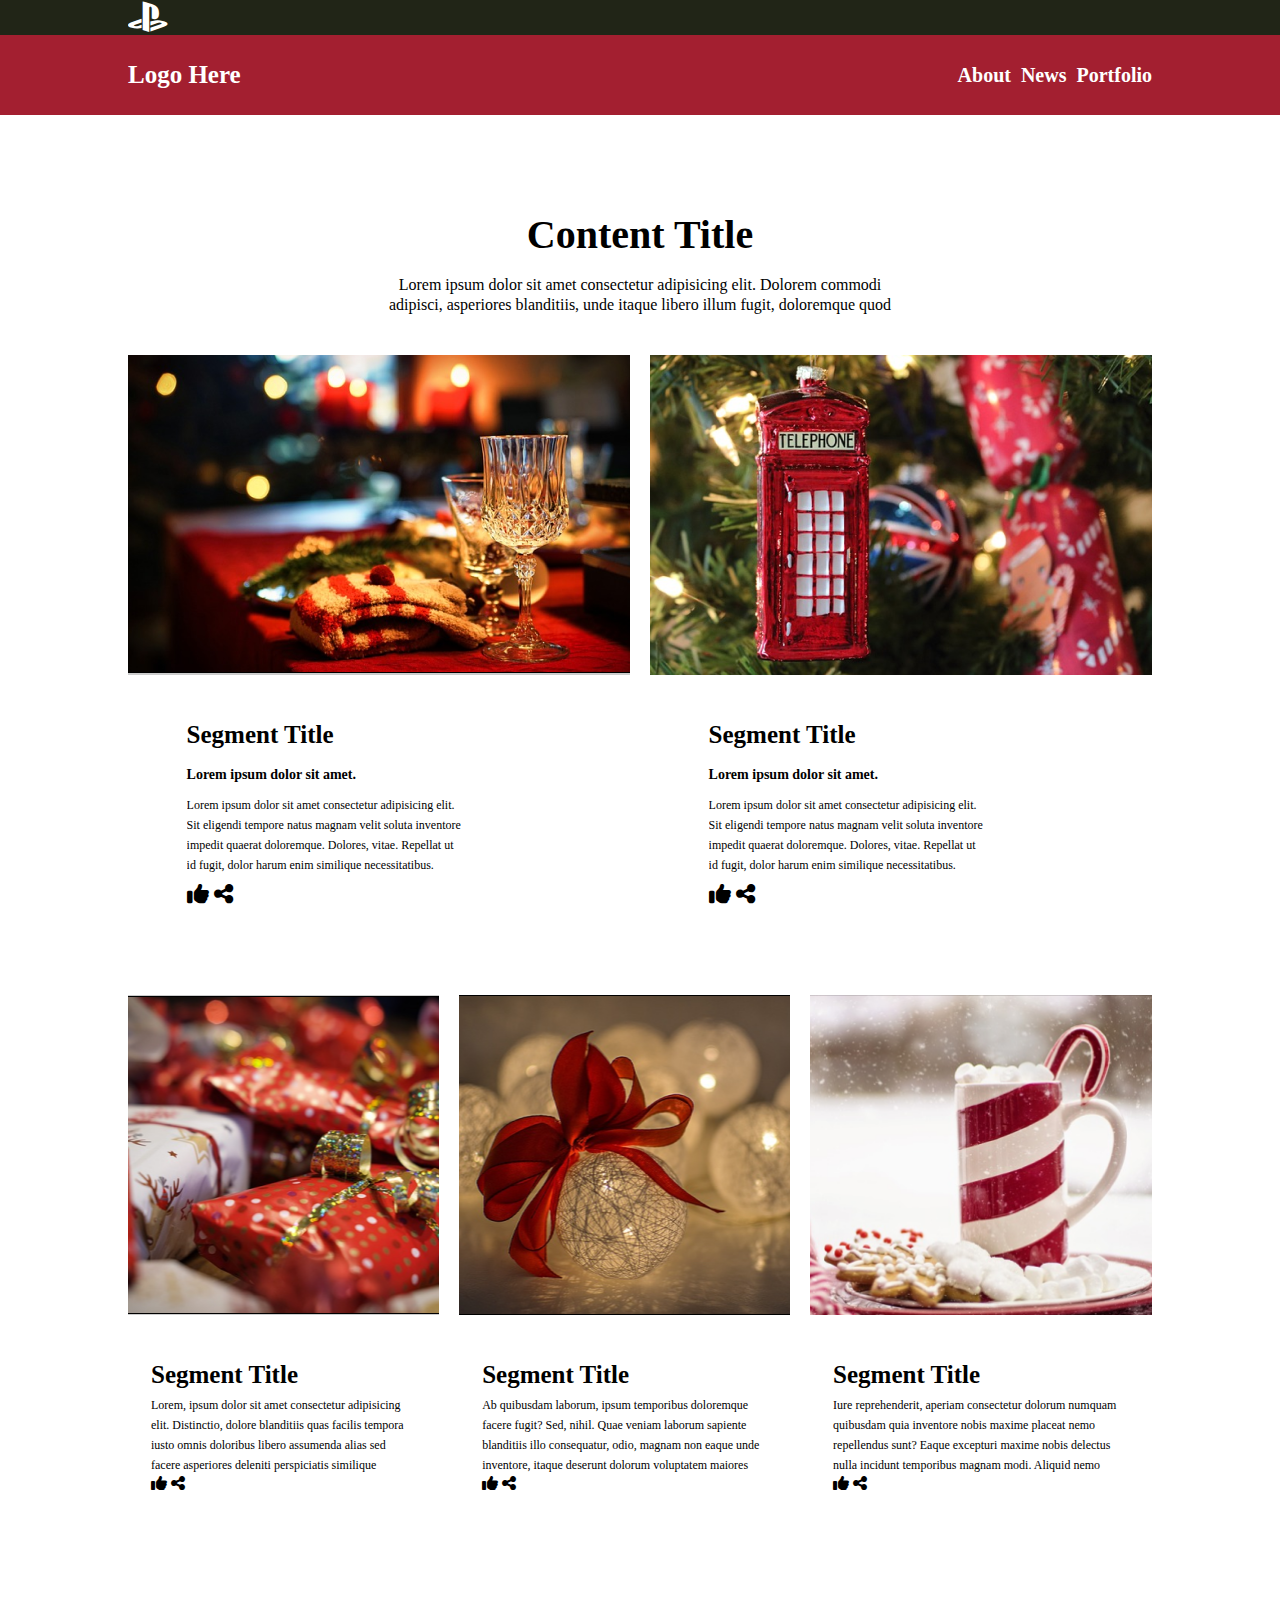
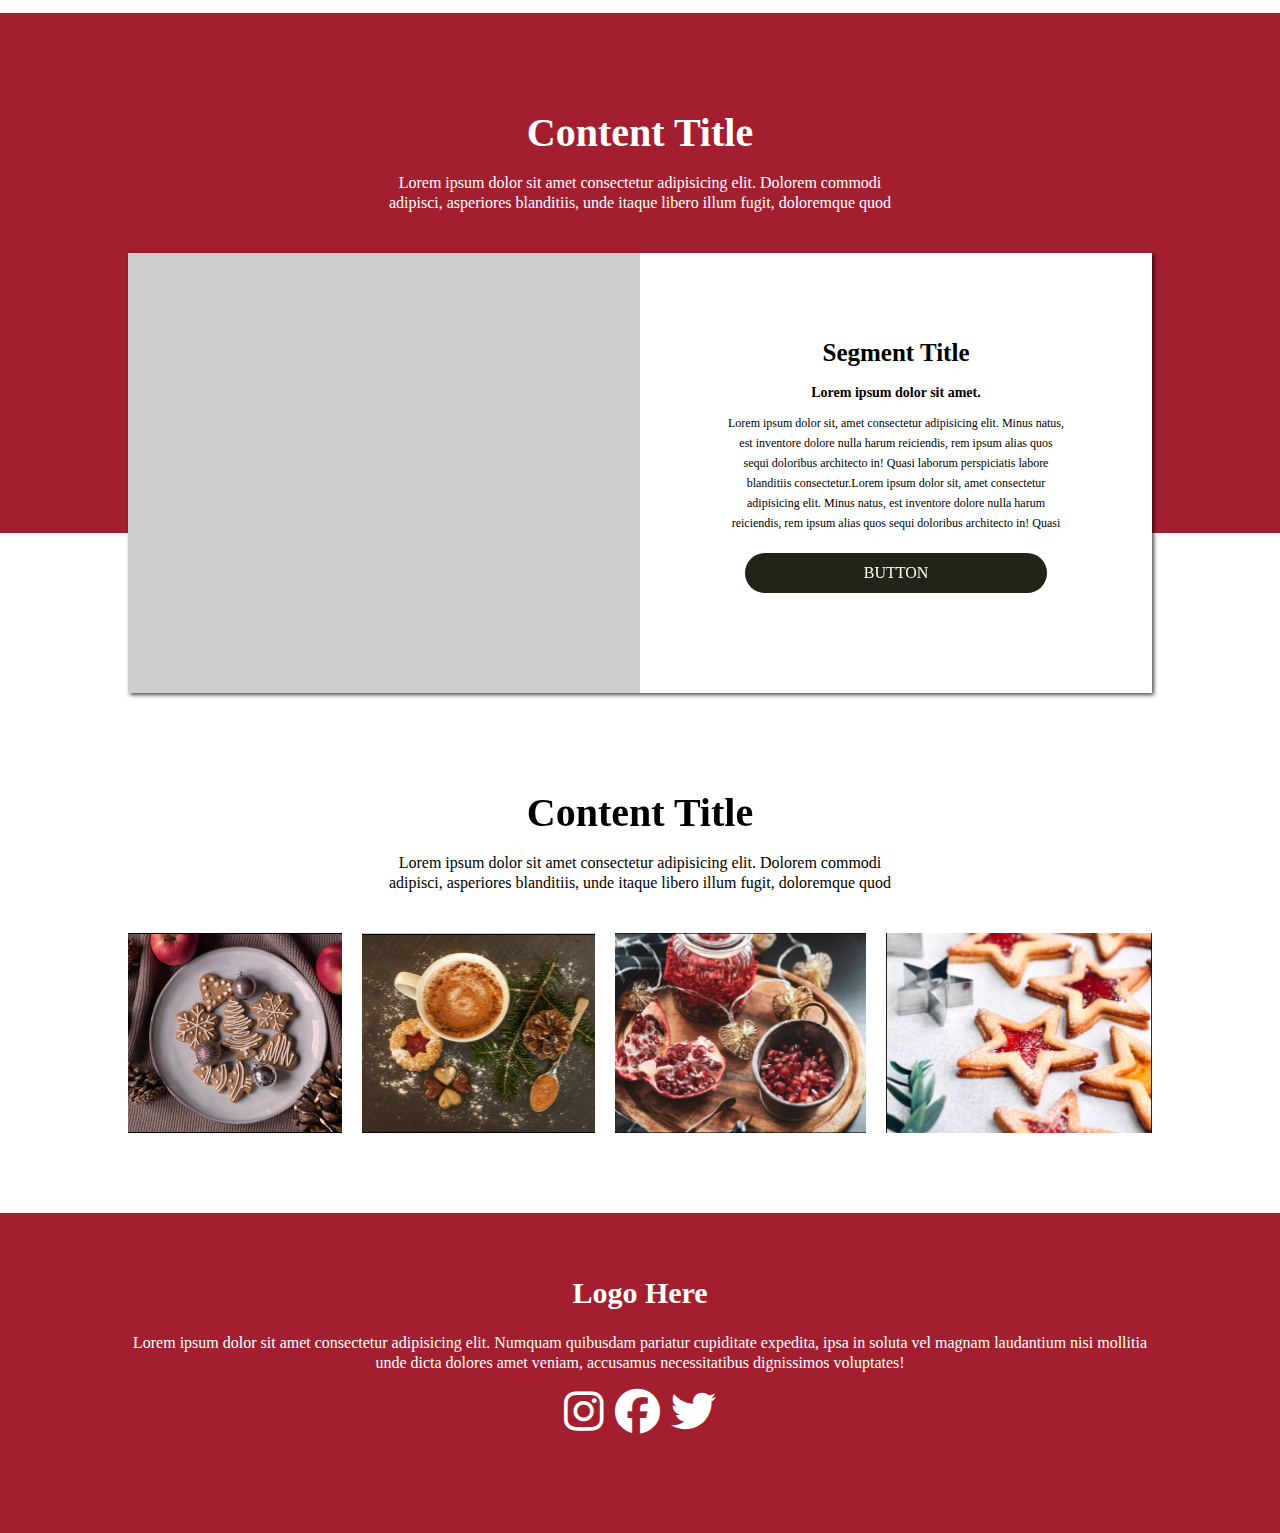
<file: index.html>
<!DOCTYPE html>
<html lang="en">

<head>
    <meta charset="UTF-8">
    <meta name="viewport" content="width=device-width, initial-scale=1.0">
    <title>Document</title>
    <link rel="stylesheet" href="./all.min.css.css">
    <link rel="stylesheet" href="./css/index.css">
</head>

<body>
    <!-- 헤더탑 -->
    <div class="hdrTopWrap">
        <div class="hdrTop">
            <i class="fa-brands fa-playstation"></i>
        </div>
    </div>

    <!-- 헤더 -->
    <div class="headerWrap">
        <div class="header">
            <h1>
                <a href="#">Logo here</a></h1>
            <ul>
                <li>
                    <a href="https://www.naver.com" target="_blank">about</a>
                </li>
                <li>
                    <a href="https://www.youtube.com" target="_blank">news</a>
                </li>
                <li>
                    <a href="https://www.google.com" target="_blank">portfolio</a>
                </li>
                <li>
                    <i class="fa-brands fa-google"></i>
                </li>
            </ul>
        </div>
    </div>

    <!-- 컨텐츠 -->
    <div class="cntWrap">
        <div class="content cnt01">
            <div class="header">
                <h2>Content title</h2>
                <p>Lorem ipsum dolor sit amet consectetur adipisicing elit. Dolorem commodi adipisci, asperiores
                    blanditiis, unde itaque libero illum fugit, doloremque quod eligendi harum repudiandae? A harum
                    repellendus cupiditate tempora dicta laboriosam.</p>
            </div>
            <div class="section">
                <div class="artTop">
                    <div class="article">
                        <div class="image i1"></div>
                        <div class="texts">
                            <h3>Segment title</h3>
                            <h4>Lorem ipsum dolor sit amet.</h4>
                            <p>Lorem ipsum dolor sit amet consectetur adipisicing elit. Sit eligendi tempore natus
                                magnam velit soluta inventore impedit quaerat doloremque. Dolores, vitae. Repellat ut id
                                fugit, dolor harum enim similique necessitatibus.</p>
                            <div class="icons">
                                <i class="fa-solid fa-thumbs-up"></i>
                                <i class="fa-solid fa-share-nodes"></i>
                            </div>
                        </div>
                    </div>
                    <div class="article">
                        <div class="image i2"></div>
                        <div class="texts">
                            <h3>Segment title</h3>
                            <h4>Lorem ipsum dolor sit amet.</h4>
                            <p>Lorem ipsum dolor sit amet consectetur adipisicing elit. Sit eligendi tempore natus
                                magnam velit soluta inventore impedit quaerat doloremque. Dolores, vitae. Repellat ut id
                                fugit, dolor harum enim similique necessitatibus.</p>
                            <div class="icons">
                                <i class="fa-solid fa-thumbs-up"></i>
                                <i class="fa-solid fa-share-nodes"></i>
                            </div>
                        </div>
                    </div>
                </div>
                <div class="artBtm">
                    <div class="article">
                        <div class="image i1"></div>
                        <div class="texts">
                            <h3>Segment title</h3>
                            <p>Lorem, ipsum dolor sit amet consectetur adipisicing elit. Distinctio, dolore blanditiis
                                quas facilis tempora iusto omnis doloribus libero assumenda alias sed facere asperiores
                                deleniti perspiciatis similique maiores harum id reiciendis.</p>
                            <div class="lcons">
                                <i class="fa-solid fa-thumbs-up"></i>
                                <i class="fa-solid fa-share-nodes"></i>
                            </div>
                        </div>
                    </div>
                    <div class="article">
                        <div class="image i2"></div>
                        <div class="texts">
                            <h3>Segment title</h3>
                            <p>Ab quibusdam laborum, ipsum temporibus doloremque facere fugit? Sed, nihil. Quae veniam
                                laborum sapiente blanditiis illo consequatur, odio, magnam non eaque unde inventore,
                                itaque deserunt dolorum voluptatem maiores ipsa exercitationem?</p>
                            <div class="lcons">
                                <i class="fa-solid fa-thumbs-up"></i>
                                <i class="fa-solid fa-share-nodes"></i>
                            </div>
                        </div>
                    </div>
                    <div class="article">
                        <div class="image i3"></div>
                        <div class="texts">
                            <h3>Segment title</h3>
                            <p>Iure reprehenderit, aperiam consectetur dolorum numquam quibusdam quia inventore nobis
                                maxime placeat nemo repellendus sunt? Eaque excepturi maxime nobis delectus nulla
                                incidunt temporibus magnam modi. Aliquid nemo corporis dolorum eveniet.</p>
                            <div class="lcons">
                                <i class="fa-solid fa-thumbs-up"></i>
                                <i class="fa-solid fa-share-nodes"></i>
                            </div>
                        </div>
                    </div>
                </div>
            </div>
        </div>
    </div>
    <div class="cntWrap">
        <div class="content cnt02">
            <div class="header">
                <h2>Content title</h2>
                <p>Lorem ipsum dolor sit amet consectetur adipisicing elit. Dolorem commodi adipisci, asperiores
                    blanditiis, unde itaque libero illum fugit, doloremque quod eligendi harum repudiandae? A harum
                    repellendus cupiditate tempora dicta laboriosam.</p>
            </div>
            <div class="section">
                <div class="article">
                    <div class="image">
                        <video src="./images/88207-602915574_tiny.mp4" autoplay muted loop>산</video>
                    </div>
                    <div class="texts">
                        <h3>Segment title</h3>
                        <h4>Lorem ipsum dolor sit amet.</h4>
                        <p>Lorem ipsum dolor sit, amet consectetur adipisicing elit. Minus natus, est inventore dolore
                            nulla harum reiciendis, rem ipsum alias quos sequi doloribus architecto in! Quasi laborum
                            perspiciatis labore blanditiis consectetur.Lorem ipsum dolor sit, amet consectetur adipisicing elit. Minus natus, est inventore dolore
                            nulla harum reiciendis, rem ipsum alias quos sequi doloribus architecto in! Quasi laborum
                            perspiciatis labore blanditiis consectetur.</p>
                        <div class="button">button</div>
                    </div>
                </div>
            </div>
        </div>
    </div>
    <div class="cntWrap">
        <div class="content cnt03">
            <div class="header">
                <h2>Content title</h2>
                <p>Lorem ipsum dolor sit amet consectetur adipisicing elit. Dolorem commodi adipisci, asperiores
                    blanditiis, unde itaque libero illum fugit, doloremque quod eligendi harum repudiandae? A harum
                    repellendus cupiditate tempora dicta laboriosam.</p>
            </div>
            <div class="section">
                <div class="article">
                    <div class="image i1"></div>
                    <div class="texts">
                        <h3>Segment title</h3>
                        <p>Lorem ipsum dolor, sit amet consectetur adipisicing elit. Id fugiat laudantium odio. Optio
                            odio itaque, ab cum error cupiditate ad qui delectus officiis quaerat repellendus voluptas
                            magni aliquam eveniet veritatis!</p>
                    </div>
                </div>
                <div class="article">
                    <div class="image i2"></div>
                    <div class="texts">
                        <h3>Segment title</h3>
                        <p>Non enim voluptatem esse necessitatibus, officiis est accusantium voluptatum ipsum quam
                            perferendis corrupti ratione tempore eos libero quia obcaecati sapiente nostrum fugit
                            debitis saepe hic omnis tempora porro reiciendis. Vel.</p>
                    </div>
                </div>
                <div class="article">
                    <div class="image i3"></div>
                    <div class="texts">
                        <h3>Segment title</h3>
                        <p>Dolor ipsum reiciendis possimus nisi hic modi, laboriosam temporibus, odio architecto, quidem
                            veritatis blanditiis doloribus dolorem? Tempora, iure iste vel debitis, tempore alias
                            voluptatem omnis architecto temporibus molestias obcaecati corporis.</p>
                    </div>
                </div>
                <div class="article">
                    <div class="image i4"></div>
                    <div class="texts">
                        <h3>Segment title</h3>
                        <p>Possimus reiciendis inventore nihil incidunt recusandae tempore dicta asperiores est. Tenetur
                            nostrum, earum aspernatur placeat assumenda, eligendi vel exercitationem facilis veritatis,
                            eveniet facere voluptate dicta amet voluptatum asperiores. Nesciunt, provident.</p>
                    </div>
                </div>
            </div>
        </div>
    </div>
    <!-- 푸터 -->
    <div class="ftrWrap">
        <div class="footer">
            <h4>logo here</h4>
            <p>Lorem ipsum dolor sit amet consectetur adipisicing elit. Numquam quibusdam pariatur cupiditate expedita,
                ipsa in soluta vel magnam laudantium nisi mollitia unde dicta dolores amet veniam, accusamus
                necessitatibus dignissimos voluptates!</p>
            <div class="sns">
                <i class="fa-brands fa-instagram"></i>
                <i class="fa-brands fa-facebook"></i>
                <i class="fa-brands fa-twitter"></i>
            </div>
        </div>
    </div>
</body>

</html>
</file>
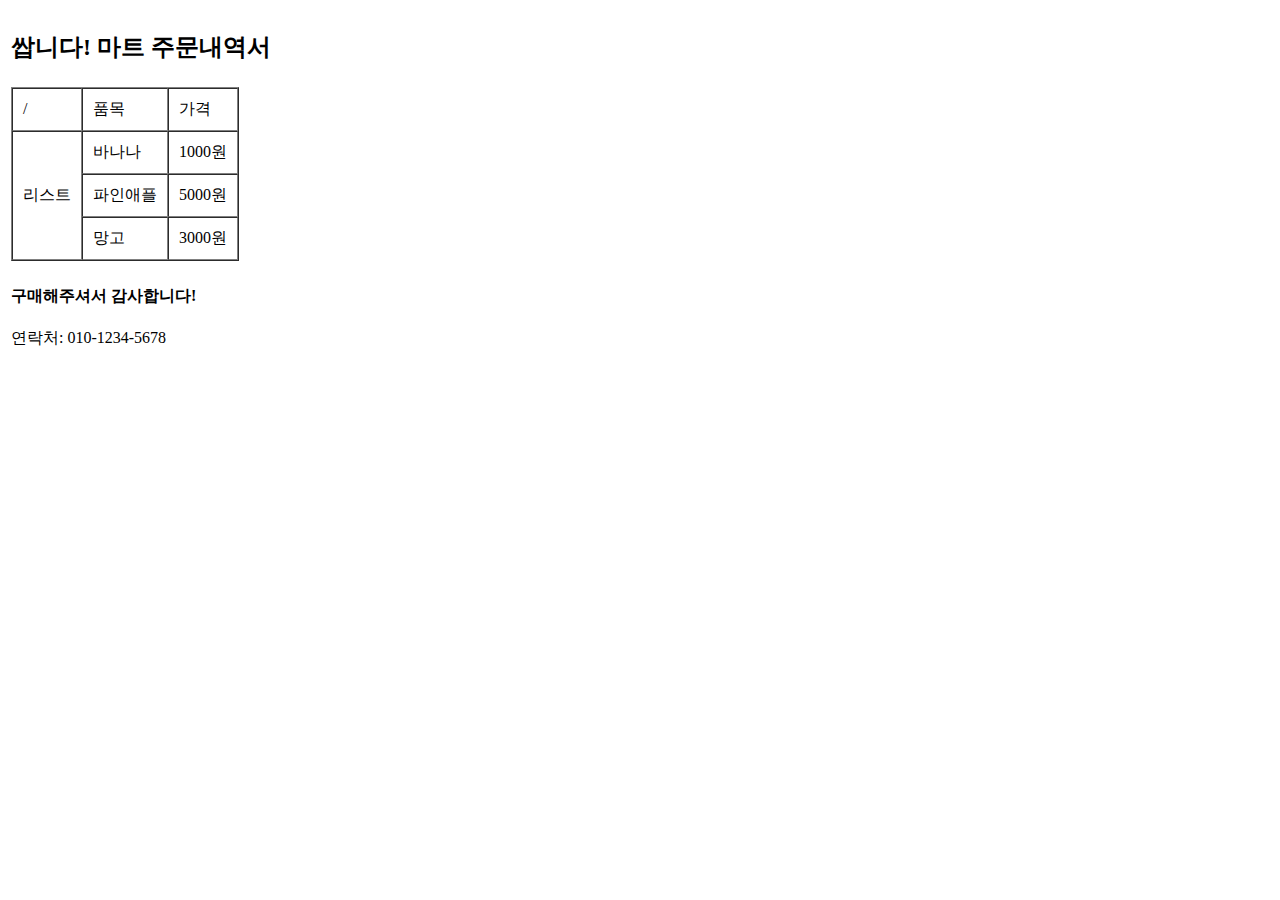
<file: emilLayout.html>
<!DOCTYPE html>
<html lang="en">
<head>
    <meta charset="UTF-8">
    <meta name="viewport" content="width=device-width, initial-scale=1.0">
    <title>Document</title>
</head>
<body>
    <table>
        <tr>
            <td>
                <h2>쌉니다! 마트 주문내역서</h2>
            </td>
        </tr>
        <tr>
            <td>
                <!-- 테이블 -->
                <table border="1" cellspacing="0" cellpadding="10">
                    <tr>
                        <td>/</td>
                        <td>품목</td>
                        <td>가격</td>
                    </tr>
                    <tr>
                        <td rowspan="3">리스트</td>
                        <td>바나나</td>
                        <td>1000원</td>
                    </tr>
                    <tr>
                        <td>파인애플</td>
                        <td>5000원</td>
                    </tr>
                    <tr>
                        <td>망고</td>
                        <td>3000원</td>
                    </tr>
                </table>
            </td>
        </tr>
        <tr>
            <td>
                <h4>구매해주셔서 감사합니다!</h4>
                <p>연락처: 010-1234-5678</p>
            </td>
        </tr>
        
    </table>


   

</body>
</html>
</file>
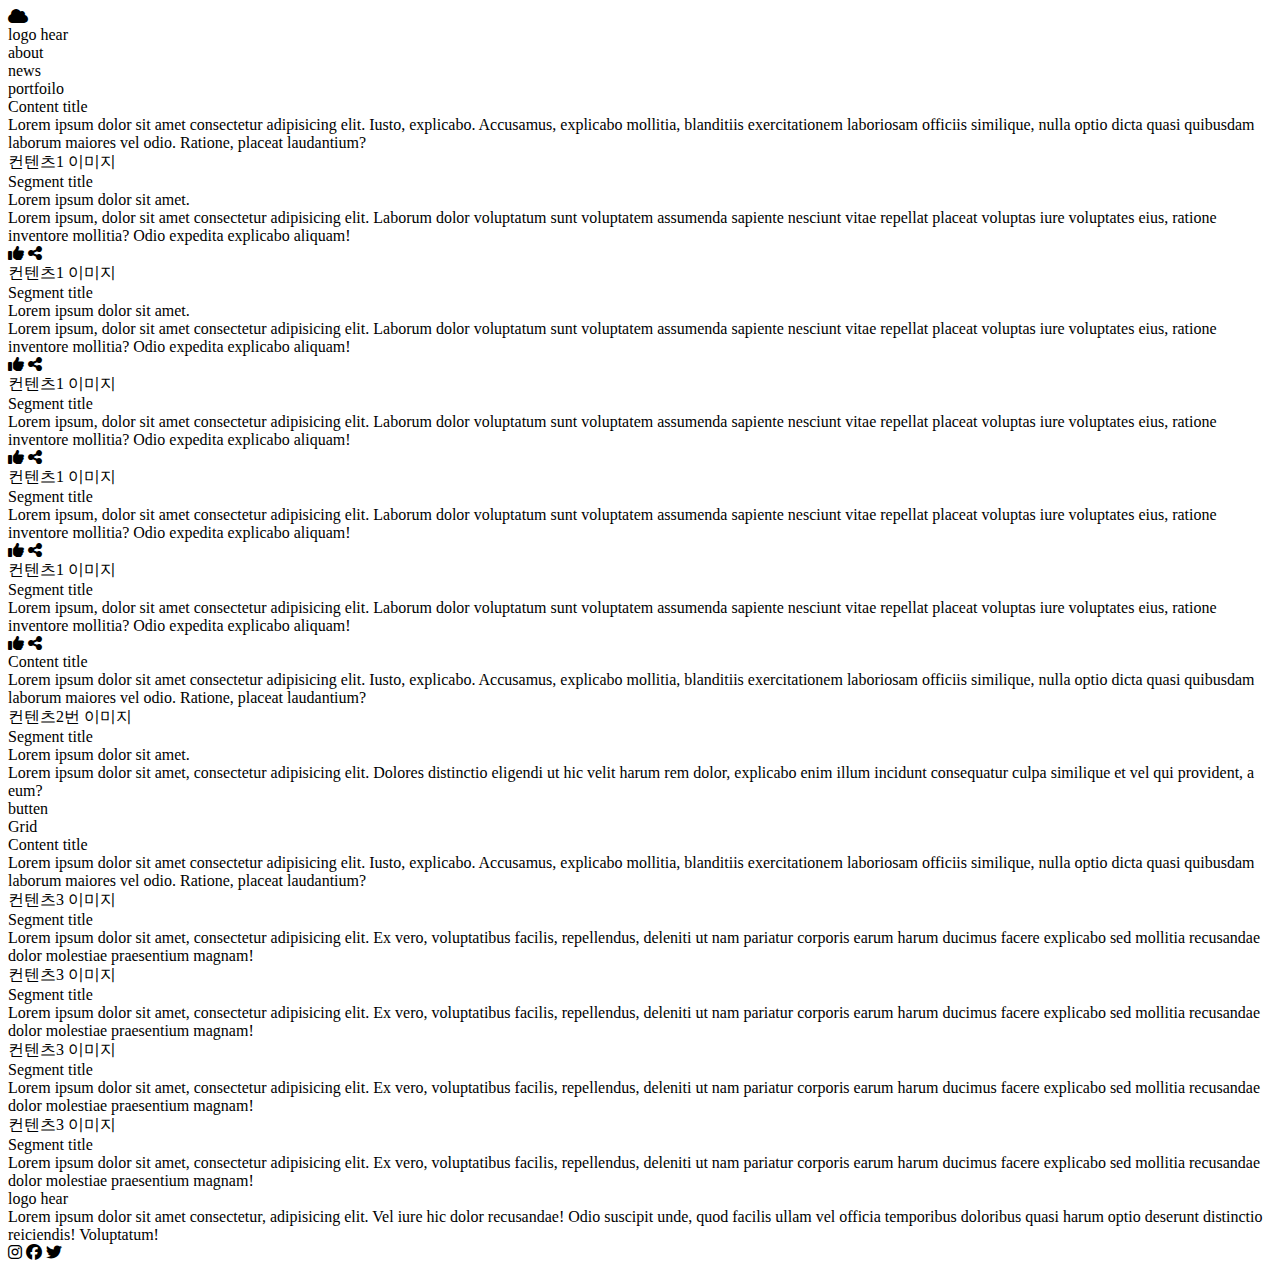
<file: layout1.html>
<!DOCTYPE html>
<html lang="ko">

<head>
    <meta charset="UTF-8">
    <meta name="viewport" content="width=device-width, initial-scale=1.0">
    <title>layout</title>
    <link rel="stylesheet" href="./css/all.min.css">
</head>

<body>
    <!-- 헤더탑 -->
    <div class="hdrTop"></div>
    <div class="hdrTopGrid"></div>
    <i class="fa-solid fa-cloud"></i>

    <!-- 헤더 -->
    <div class="header"></div>
    <div class="headerGrid"></div>
    <div class="logo">logo hear</div>
    <div class="nav">
        <div class="menu">about</div>
        <div class="menu">news</div>
        <div class="menu">portfoilo</div>
    </div>

    <!-- 컨텐츠1 -->
    <div class="content cnt1"></div>
    <div class="contentcnt1Grid">
        <div class="header">
            <div class="title">Content title</div>
            <div class="subtitle">Lorem ipsum dolor sit amet consectetur adipisicing elit. Iusto, explicabo. Accusamus,
                explicabo mollitia, blanditiis exercitationem laboriosam officiis similique, nulla optio dicta quasi
                quibusdam laborum maiores vel odio. Ratione, placeat laudantium?</div>
        </div>
        <div class="section">
            <div class="artTop">
                <div class="article">
                    <div class="image">컨텐츠1 이미지</div>
                    <div class="texts">
                        <div class="title">Segment title</div>
                        <div class="subtitle">Lorem ipsum dolor sit amet.</div>
                        <div class="note">Lorem ipsum, dolor sit amet consectetur adipisicing elit. Laborum dolor
                            voluptatum sunt voluptatem assumenda sapiente nesciunt vitae repellat placeat voluptas iure
                            voluptates eius, ratione inventore mollitia? Odio expedita explicabo aliquam!</div>
                            <div class="icons">
                                <i class="fa-solid fa-thumbs-up"></i>
                                <i class="fa-solid fa-share-nodes"></i>
                            </div>


                    </div>
                </div>
                <div class="article">
                    <div class="image">컨텐츠1 이미지</div>
                    <div class="texts">
                        <div class="title">Segment title</div>
                        <div class="subtitle">Lorem ipsum dolor sit amet.</div>
                        <div class="note">Lorem ipsum, dolor sit amet consectetur adipisicing elit. Laborum dolor
                            voluptatum sunt voluptatem assumenda sapiente nesciunt vitae repellat placeat voluptas iure
                            voluptates eius, ratione inventore mollitia? Odio expedita explicabo aliquam!</div>
                            <div class="icons">
                                <i class="fa-solid fa-thumbs-up"></i>
                                <i class="fa-solid fa-share-nodes"></i>
                            </div>
                    </div>
                </div>
            </div>
            <div class="artBottom">
                <div class="article">
                    <div class="image">컨텐츠1 이미지</div>
                    <div class="texts">
                        <div class="title">Segment title</div>
                        <div class="note">Lorem ipsum, dolor sit amet consectetur adipisicing elit. Laborum dolor
                            voluptatum sunt voluptatem assumenda sapiente nesciunt vitae repellat placeat voluptas iure
                            voluptates eius, ratione inventore mollitia? Odio expedita explicabo aliquam!</div>
                            <div class="icons">
                                <i class="fa-solid fa-thumbs-up"></i>
                                <i class="fa-solid fa-share-nodes"></i>
                            </div>
                    </div>
                </div>
                <div class="article">
                    <div class="image">컨텐츠1 이미지</div>
                    <div class="texts">
                        <div class="title">Segment title</div>
                        <div class="note">Lorem ipsum, dolor sit amet consectetur adipisicing elit. Laborum dolor
                            voluptatum sunt voluptatem assumenda sapiente nesciunt vitae repellat placeat voluptas iure
                            voluptates eius, ratione inventore mollitia? Odio expedita explicabo aliquam!</div>
                            <div class="icons">
                                <i class="fa-solid fa-thumbs-up"></i>
                                <i class="fa-solid fa-share-nodes"></i>
                            </div>
                    </div>
                </div>
                <div class="article">
                    <div class="image">컨텐츠1 이미지</div>
                    <div class="texts">
                        <div class="title">Segment title</div>
                        <div class="note">Lorem ipsum, dolor sit amet consectetur adipisicing elit. Laborum dolor
                            voluptatum sunt voluptatem assumenda sapiente nesciunt vitae repellat placeat voluptas iure
                            voluptates eius, ratione inventore mollitia? Odio expedita explicabo aliquam!</div>
                            <div class="icons">
                                <i class="fa-solid fa-thumbs-up"></i>
                                <i class="fa-solid fa-share-nodes"></i>
                            </div>
                    </div>
                </div>
            </div>
        </div>
    </div>

    <!-- 컨텐츠2 -->
    <div class="content cnt2"></div>
    <div class="contentcnt2Grid">
        <div class="header">
            <div class="title">Content title</div>
            <div class="subtitle">Lorem ipsum dolor sit amet consectetur adipisicing elit. Iusto, explicabo. Accusamus,
                explicabo mollitia, blanditiis exercitationem laboriosam officiis similique, nulla optio dicta quasi
                quibusdam laborum maiores vel odio. Ratione, placeat laudantium?</div>
        </div>
        <div class="section">
            <div class="article">
                <div class="image">컨텐츠2번 이미지</div>
                <div class="texts">
                    <div class="title">Segment title
                        <div class="subtitle">Lorem ipsum dolor sit amet.</div>
                    </div>
                    <div class="note">Lorem ipsum dolor sit amet, consectetur adipisicing elit. Dolores distinctio
                        eligendi ut hic velit harum rem dolor, explicabo enim illum incidunt consequatur culpa similique
                        et vel qui provident, a eum?</div>
                    <div class="butten">butten</div>
                </div>
            </div>
        </div>
    </div>Grid

    <!-- 컨텐츠3 -->
    <div class="content cnt3"></div>
    <div class="contentcnt3Grid">
        <div class="header">
            <div class="title">Content title</div>
            <div class="subtitle">Lorem ipsum dolor sit amet consectetur adipisicing elit. Iusto, explicabo. Accusamus,
                explicabo mollitia, blanditiis exercitationem laboriosam officiis similique, nulla optio dicta quasi
                quibusdam laborum maiores vel odio. Ratione, placeat laudantium?</div>
        </div>
        <div class="section">
            <div class="article">
                <div class="image">컨텐츠3 이미지</div>
                <div class="texts">
                    <div class="title">Segment title</div>
                    <div class="note">Lorem ipsum dolor sit amet, consectetur adipisicing elit. Ex vero, voluptatibus
                        facilis, repellendus, deleniti ut nam pariatur corporis earum harum ducimus facere explicabo sed
                        mollitia recusandae dolor molestiae praesentium magnam!</div>
                </div>
            </div>
            <div class="article">
                <div class="image">컨텐츠3 이미지</div>
                <div class="texts">
                    <div class="title">Segment title</div>
                    <div class="note">Lorem ipsum dolor sit amet, consectetur adipisicing elit. Ex vero, voluptatibus
                        facilis, repellendus, deleniti ut nam pariatur corporis earum harum ducimus facere explicabo sed
                        mollitia recusandae dolor molestiae praesentium magnam!</div>
                </div>
            </div>
            <div class="article">
                <div class="image">컨텐츠3 이미지</div>
                <div class="texts">
                    <div class="title">Segment title</div>
                    <div class="note">Lorem ipsum dolor sit amet, consectetur adipisicing elit. Ex vero, voluptatibus
                        facilis, repellendus, deleniti ut nam pariatur corporis earum harum ducimus facere explicabo sed
                        mollitia recusandae dolor molestiae praesentium magnam!</div>
                </div>
            </div>
            <div class="article">
                <div class="image">컨텐츠3 이미지</div>
                <div class="texts">
                    <div class="title">Segment title</div>
                    <div class="note">Lorem ipsum dolor sit amet, consectetur adipisicing elit. Ex vero, voluptatibus
                        facilis, repellendus, deleniti ut nam pariatur corporis earum harum ducimus facere explicabo sed
                        mollitia recusandae dolor molestiae praesentium magnam!</div>
                </div>
            </div>
        </div>
    </div>

    <!-- 푸터 -->
    <div class="footer"></div>
    <div class="footerGrid"></div>
    <div class="logo">logo hear</div>
    <div class="note">Lorem ipsum dolor sit amet consectetur, adipisicing elit. Vel iure hic dolor recusandae! Odio
        suscipit unde, quod facilis ullam vel officia temporibus doloribus quasi harum optio deserunt distinctio
        reiciendis! Voluptatum!</div>
    <div class="sns">
        <i class="fa-brands fa-instagram"></i>
        <i class="fa-brands fa-facebook"></i>
        <i class="fa-brands fa-twitter"></i>
    </div>

</body>

</html>
</file>
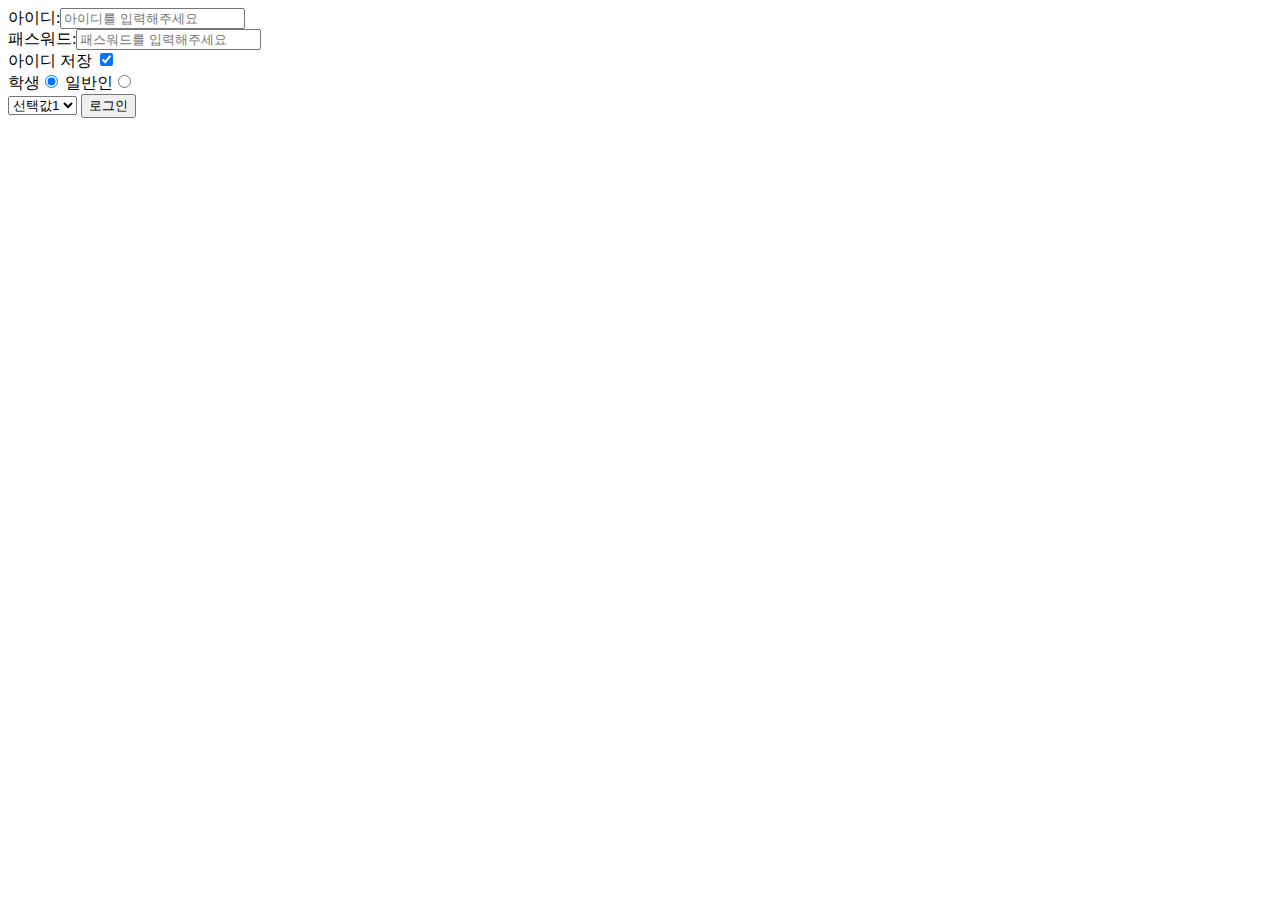
<file: login.html>
<!DOCTYPE html>
<html lang="en">
<head>
    <meta charset="UTF-8">
    <meta name="viewport" content="width=device-width, initial-scale=1.0">
    <title>login.html</title>
</head>
<body>

    <form action="./layout02.html">
        <label for="id">아이디:</label><input type="text" name="" id="id" placeholder="아이디를 입력해주세요">
        <br>
        <label for="pw">패스워드:</label><input type="password" name="" id="pw" placeholder="패스워드를 입력해주세요">
        <br>
        <label for="save">아이디 저장</label>
        <input type="checkbox" id="save" checked>
        <br>
        <label for="stu">학생</label><input type="radio" name="cat" id="stu" checked>
        <label for="pe">일반인</label><input type="radio" name="cat" id="pe">
        <br>
        <select>
            <option value="선택값1">선택값1</option>
            <option value="선택값2">선택값2</option>
            <option value="선택값3">선택값3</option>
        </select>

        <input type="submit" value="로그인">
    </form>
</body>
</html>
</file>
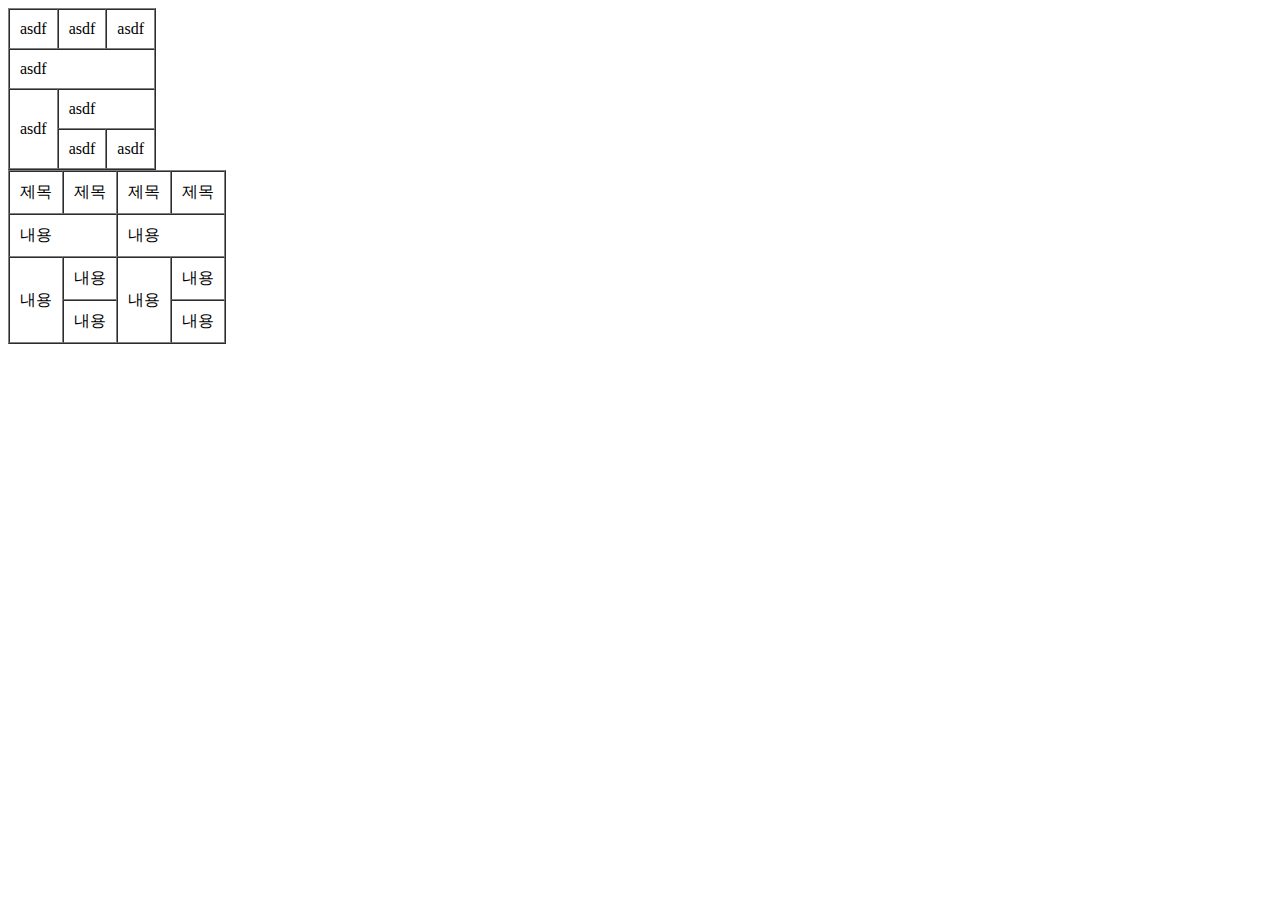
<file: table.html>
<!DOCTYPE html>
<html lang="en">

<head>
    <meta charset="UTF-8">
    <meta name="viewport" content="width=device-width, initial-scale=1.0">
    <title>Document</title>
</head>

<body>
    <!-- 테이블 시작이다 -->
    <!-- 가로 세줄 , 세로 다섯칸 -->
    <!-- 세로로 쌓이는거 == row -->
    <!-- 가로로 옆에 붙는거 == colum -->
    <!-- 가로줄은 칸이 있어야만 살아난다 -->
    <table border="1" cellspacing="0" cellpadding="10">
        <tr>
            <td>asdf</td>
            <td>asdf</td>
            <td>asdf</td>
        </tr>
        <tr>
            <td colspan="3">asdf</td> 
        </tr>
        <tr>
            <td rowspan="2">asdf</td>
            <td colspan="2">asdf</td> 
        </tr>
        <tr>
            <td>asdf</td>
            <td>asdf</td>

        </tr>
    </table>

    <table border="1" cellspacing="0" cellpadding="10">
        <tr>
            <td>제목</td>
            <td>제목</td>
            <td>제목</td>
            <td>제목</td>
        </tr>
        <tr>
            <td colspan="2">내용</td>
            <td colspan="2">내용</td>
        </tr>
        <tr>
            <td rowspan="2">내용</td>
            <td>내용</td>
            <td rowspan="2">내용</td>
            <td>내용</td>
        </tr>
        <tr>
            <td>내용</td>
            <td>내용</td>
        </tr>
    </table>
</body>

</html>
</file>
<file: css/index.css>
@import url('./reset.css');

/* 헤더탑 */
div.hdrTopWrap{
    background-color: #212517;
}
div.hdrTopWrap>div.hdrTop{
    width: 80%;
    max-width: 1080px;
    margin: 0 auto;
    line-height: 40px;
    font-size: 35px;
    color: #fff;
    overflow: hidden;
}
div.hdrTopWrap>div.hdrTop>i{
    display: block;
    /* 애니메이션 */
    /* animation: name duration timing-function delay iteration-count direction fill-mode; */
    animation:move 5s linear infinite;
}

/* 애니메이션 */
/* 작업시간이 n %일때, 어떤 css를 보여주는지를 설정할 수 있어요 */
@keyframes move {
    /* 시작할때*/
    0%{
        /* 해당 선택자에 적용할 속성 */
        margin-left: 0%;
    }
    /* 완료됐을때 */
    100%{
        /* 해당 선택자에 적용할 속성 */
        margin-left: 120%;
    }
}

/* 헤더 */
div.headerWrap{
    background-color: #a31f30;
}
div.headerWrap>div.header{
    width: 80%;
    max-width: 1080px;
    margin: 0 auto;
    display: flex;
    color: #fff;
    text-transform: capitalize;
    justify-content: space-between;
    line-height: 80px;
    font-weight: bold;
}
div.headerWrap>div.header>h1{
    font-size: 25px;
}
div.headerWrap>div.header>ul{
    display: flex;
    column-gap: 10px;
    font-size: 20px;
}
div.headerWrap>div.header>ul>li:nth-of-type(4){
    display: none;
}

/* 컨텐츠 공통 */
div.cntWrap{
    margin-top: 80px;
}
div.cntWrap>div.content{
    width: 80%;
    max-width: 1080px;
    margin: 0 auto;
}
div.cntWrap>div.content>div.header{}
div.cntWrap>div.content>div.header>h2{
    line-height: 80px;
    font-size: 40px;
    text-align: center;
    text-transform: capitalize;
    font-weight: 700;
}
div.cntWrap>div.content>div.header>p{
    width: calc(100% / 12 * 6);
    margin: 0 auto;
    line-height: 20px;
    height: 40px;
    overflow: hidden;
    text-align: center;
}
div.cntWrap>div.content>div.section{
    margin-top: 40px;
}
div.cntWrap>div.content>div.section div.article{}
div.cntWrap>div.content>div.section div.article>div.image{
    background-color: #ccc;
    background-size: cover;
    background-position: center;
    background-repeat: no-repeat;
}
div.cntWrap>div.content>div.section div.article>div.texts{
    padding-top: 40px;
    padding-bottom: 40px;
}
div.cntWrap>div.content>div.section div.article>div.texts>h3{
    line-height: 40px;
    font-size: 25px;
    text-transform: capitalize;
    font-weight: 700;
}
div.cntWrap>div.content>div.section div.article>div.texts>h4{
    line-height: 40px;
    font-size: 14px;
    font-weight: 700;
}
div.cntWrap>div.content>div.section div.article>div.texts>p{
    height: 80px;
    line-height: 20px;
    font-size: 12px;
    overflow: hidden;
}

/* 컨텐츠 1 */
div.cntWrap>div.content.cnt01{}
div.cntWrap>div.content.cnt01>div.header{}
div.cntWrap>div.content.cnt01>div.header>h2{}
div.cntWrap>div.content.cnt01>div.header>p{}
div.cntWrap>div.content.cnt01>div.section{}
div.cntWrap>div.content.cnt01>div.section>div.artTop{
    display: flex;
    column-gap: 20px;
}
div.cntWrap>div.content.cnt01>div.section>div.artTop>div.article{}
div.cntWrap>div.content.cnt01>div.section>div.artTop>div.article>div.image{
    height: 320px;
}
div.cntWrap>div.content.cnt01>div.section>div.artTop>div.article>div.image.i1{
    background-image: url('../images/cnt1_art1.png');
}
div.cntWrap>div.content.cnt01>div.section>div.artTop>div.article>div.image.i2{
    background-image: url('../images/cnt1_art2.png');
}
div.cntWrap>div.content.cnt01>div.section>div.artTop>div.article>div.texts{
    padding-left: calc(100% / 6 * 0.7);
    padding-right: calc(100% / 6 * 2);
}
div.cntWrap>div.content.cnt01>div.section>div.artTop>div.article>div.texts>h3{}
div.cntWrap>div.content.cnt01>div.section>div.artTop>div.article>div.texts>h4{}
div.cntWrap>div.content.cnt01>div.section>div.artTop>div.article>div.texts>p{}
div.cntWrap>div.content.cnt01>div.section>div.artTop>div.article>div.texts>div.icons{
    line-height: 40px;
    font-size: 22px;
}
div.cntWrap>div.content.cnt01>div.section>div.artTop>div.article>div.texts>div.icons>i{}
div.cntWrap>div.content.cnt01>div.section>div.artBtm{
    display: flex;
    column-gap: 20px;
    margin-top: 40px;
}
div.cntWrap>div.content.cnt01>div.section>div.artBtm>div.article{}
div.cntWrap>div.content.cnt01>div.section>div.artBtm>div.article>div.image{
    height: 320px;
}
    div.cntWrap>div.content.cnt01>div.section>div.artBtm>div.article>div.image.i1{
        background-image: url('../images/art3.png');
    }
    div.cntWrap>div.content.cnt01>div.section>div.artBtm>div.article>div.image.i2{
        background-image: url('../images/art4.png');
    }
    div.cntWrap>div.content.cnt01>div.section>div.artBtm>div.article>div.image.i3{
        background-image: url('../images/art5.png');    
    }
div.cntWrap>div.content.cnt01>div.section>div.artBtm>div.article>div.texts{
    padding-left: 23px;
    padding-right: 23px;
}
div.cntWrap>div.content.cnt01>div.section>div.artBtm>div.article>div.texts>div.icons{
    line-height: 40px;
    font-size: 22px;
}
div.cntWrap>div.content.cnt01>div.section>div.artBtm>div.article>div.texts>div.icons>i{}

/* 컨텐츠 2 */
div.cntWrap>div.content.cnt02{
    width: 100%;
    max-width: none;
}
div.cntWrap>div.content.cnt02>div.header{
    background-color: #a31f30;
    padding-top: 80px;
    padding-bottom: 320px;
    color: #fff;
}
div.cntWrap>div.content.cnt02>div.header>h2{}
div.cntWrap>div.content.cnt02>div.header>p{
    width: calc(80% / 12 * 6);
    max-width: 520px;
}
div.cntWrap>div.content.cnt02>div.section{
    width: 80%;
    max-width: 1080px;
    margin: 0 auto;
    margin-top: -280px;
}
div.cntWrap>div.content.cnt02>div.section>div.article{
    display: flex;
    box-shadow: 2px 2px 4px rgba(0,0,0,0.7);

}
div.cntWrap>div.content.cnt02>div.section>div.article>div.image{
    width: 50%;
    height: 440px;
    overflow: hidden;
}
div.cntWrap>div.content.cnt02>div.section>div.article>div.image>video{
    height: 100%;
}
div.cntWrap>div.content.cnt02>div.section>div.article>div.texts{
    width: 50%;
    background-color: #fff;
    padding: 80px calc(100% / 12); 
    text-align: center;
}
div.cntWrap>div.content.cnt02>div.section>div.article>div.texts>h3{}
div.cntWrap>div.content.cnt02>div.section>div.article>div.texts>h4{}
div.cntWrap>div.content.cnt02>div.section>div.article>div.texts>p{
    height: 120px;
}
div.cntWrap>div.content.cnt02>div.section>div.article>div.texts>div.button{
    background-color: #212517;
    line-height: 40px;
    color: #fff;
    text-align: center;
    text-transform: uppercase;
    width: calc(100% - 40px);
    margin: 0 auto;
    border-radius: 20px;
    cursor: pointer;
    margin-top: 20px;
}
    div.cntWrap>div.content.cnt02>div.section>div.article>div.texts>div.button:hover{
        background-color: #ff0000;
    }

/* 컨텐츠 3 */
div.cntWrap>div.content.cnt03{}
div.cntWrap>div.content.cnt03>div.header{}
div.cntWrap>div.content.cnt03>div.header>h2{}
div.cntWrap>div.content.cnt03>div.header>p{}
div.cntWrap>div.content.cnt03>div.section{
    display: flex;
    column-gap: 20px;
}
div.cntWrap>div.content.cnt03>div.section>div.article{
    height: 200px;
    overflow: hidden;
}
div.cntWrap>div.content.cnt03>div.section>div.article:hover>div.texts{
    margin-top: -200px;
    color: #fff;
    background-color: rgba(0,0,0,1);
}
div.cntWrap>div.content.cnt03>div.section>div.article>div.image{
    height: 200px;
}
div.cntWrap>div.content.cnt03>div.section>div.article>div.image.i1{
    background-image: url(../images/cnt3_art1.png);
}
div.cntWrap>div.content.cnt03>div.section>div.article>div.image.i2{
    background-image: url(../images/cnt3_art2.png);
}
div.cntWrap>div.content.cnt03>div.section>div.article>div.image.i3{
    background-image: url(../images/cnt3_art3.png);
}
div.cntWrap>div.content.cnt03>div.section>div.article>div.image.i4{
    background-image: url(../images/cnt3_art4.png);
}
div.cntWrap>div.content.cnt03>div.section>div.article>div.texts{
    transition: all 0.5s;
    background-color: rgba(0,0,0,0);
    color: #000;
    padding-left: 20px;
    padding-right: 20px;
}
div.cntWrap>div.content.cnt03>div.section>div.article>div.texts>h3{}
div.cntWrap>div.content.cnt03>div.section>div.article>div.texts>p{}

/* 푸터 */
div.ftrWrap{
    background-color: #a31f30;
    margin-top: 80px;
    padding-top: 40px;
    padding-bottom: 80px;
}
div.ftrWrap>div.footer{
    width: 80%;
    max-width: 1080px;
    margin: 0 auto;
    text-align: center;
    color: #fff;
}
div.ftrWrap>div.footer>h4{
    line-height: 80px;
    font-size: 30px;
    font-weight: 700;
    text-transform: capitalize;
}
div.ftrWrap>div.footer>p{
    width: calc(100 / 12 *8);
    margin: 0 auto;
    height: 40px;
    line-height: 20px;
    overflow: hidden;
}
div.ftrWrap>div.footer>div.sns{
    line-height: 80px;
    font-size: 45px;
    text-align: center;
}
div.ftrWrap>div.footer>div.sns>i{}

/* 테블릿 기준으로 1024px의 미디어 쿼리 생성 */
@media screen and (max-width:1024px){
    div.cntWrap>div.content.cnt01>div.header>p{
        width: 100%;
    }
    div.cntWrap{
        margin-top: 40px;
    }
    div.cntWrap>div.content.cnt01>div.section>div.artTop>div.article:nth-of-type(2){
        display: none;
    }
    div.cntWrap>div.content.cnt01>div.section>div.artBtm>div.article:nth-of-type(2){
        display: none;
    }
    div.cntWrap>div.content.cnt01>div.section>div.artBtm{
        margin-top: 0;
    }
    div.cntWrap>div.content.cnt02>div.section>div.article>div.texts{
        display: none;
    }
    div.cntWrap>div.content.cnt02>div.section>div.article>div.image{
        width: 100%;
        height: 660px;
    }
    div.cntWrap>div.content.cnt02>div.header>p{
        width: 100%;
        max-width: none;
    }
    div.cntWrap>div.content.cnt03>div.header{
        display: none;
    }
    div.cntWrap>div.content.cnt03>div.section>div.article{
        width: calc(50% - 10px);
    }
    div.cntWrap>div.content.cnt03>div.section{
        flex-wrap: wrap;
        row-gap: 40px;
        justify-content: space-between;
    }
    div.ftrWrap{
        padding-bottom: 84px;
    }
    @media screen and (max-width:500px){
        div.cntWrap>div.content>div.header>h2{
            line-height: 40px;
            font-size: 25px;
        }
        div.hdrTopWrap>div.hdrTop,
        div.headerWrap>div.header,
        div.cntWrap>div.content,
        div.ftrWrap>div.footer{
            width: 90%;
        }
        div.cntWrap>div.content>div.section{
            margin-top: 20px;
        }
        div.cntWrap>div.content.cnt01>div.section>div.artBtm{
            display: none;
        }
        div.cntWrap>div.content.cnt01>div.section>div.artTop>div.article:nth-of-type(2){
            display: block;
        }
        div.cntWrap>div.content.cnt01>div.section>div.artTop{
            flex-wrap: wrap;
            column-gap: 0;
            row-gap: 20px;
        }
        div.cntWrap>div.content.cnt01>div.section>div.artTop>div.article>div.texts{
            display: none;
        }
        div.cntWrap>div.content.cnt01>div.section>div.artTop>div.article{
            width: 100%;
        }
        div.cntWrap>div.content.cnt02>div.section{
            margin-top: 0;
            width: 90%;
        }
        div.cntWrap>div.content.cnt02>div.header{
            padding-top: 80px;
            padding-bottom: 80px;
            width: 90%;
            margin: 0 auto;
        }
        div.cntWrap>div.content.cnt02>div.section>div.article>div.image{
            height: 240px;
        }
        div.cntWrap>div.content.cnt03>div.section>div.article{
            width: 100%;
        }
        div.ftrWrap>div.footer>p{
            height: 80px;
            width: 100%;
        }
        div.headerWrap>div.header>ul>li{
            display: none;
        }
        div.headerWrap>div.header>ul>li:nth-of-type(4){
            display: block;
            font-size: 30px;
    }
</file>
